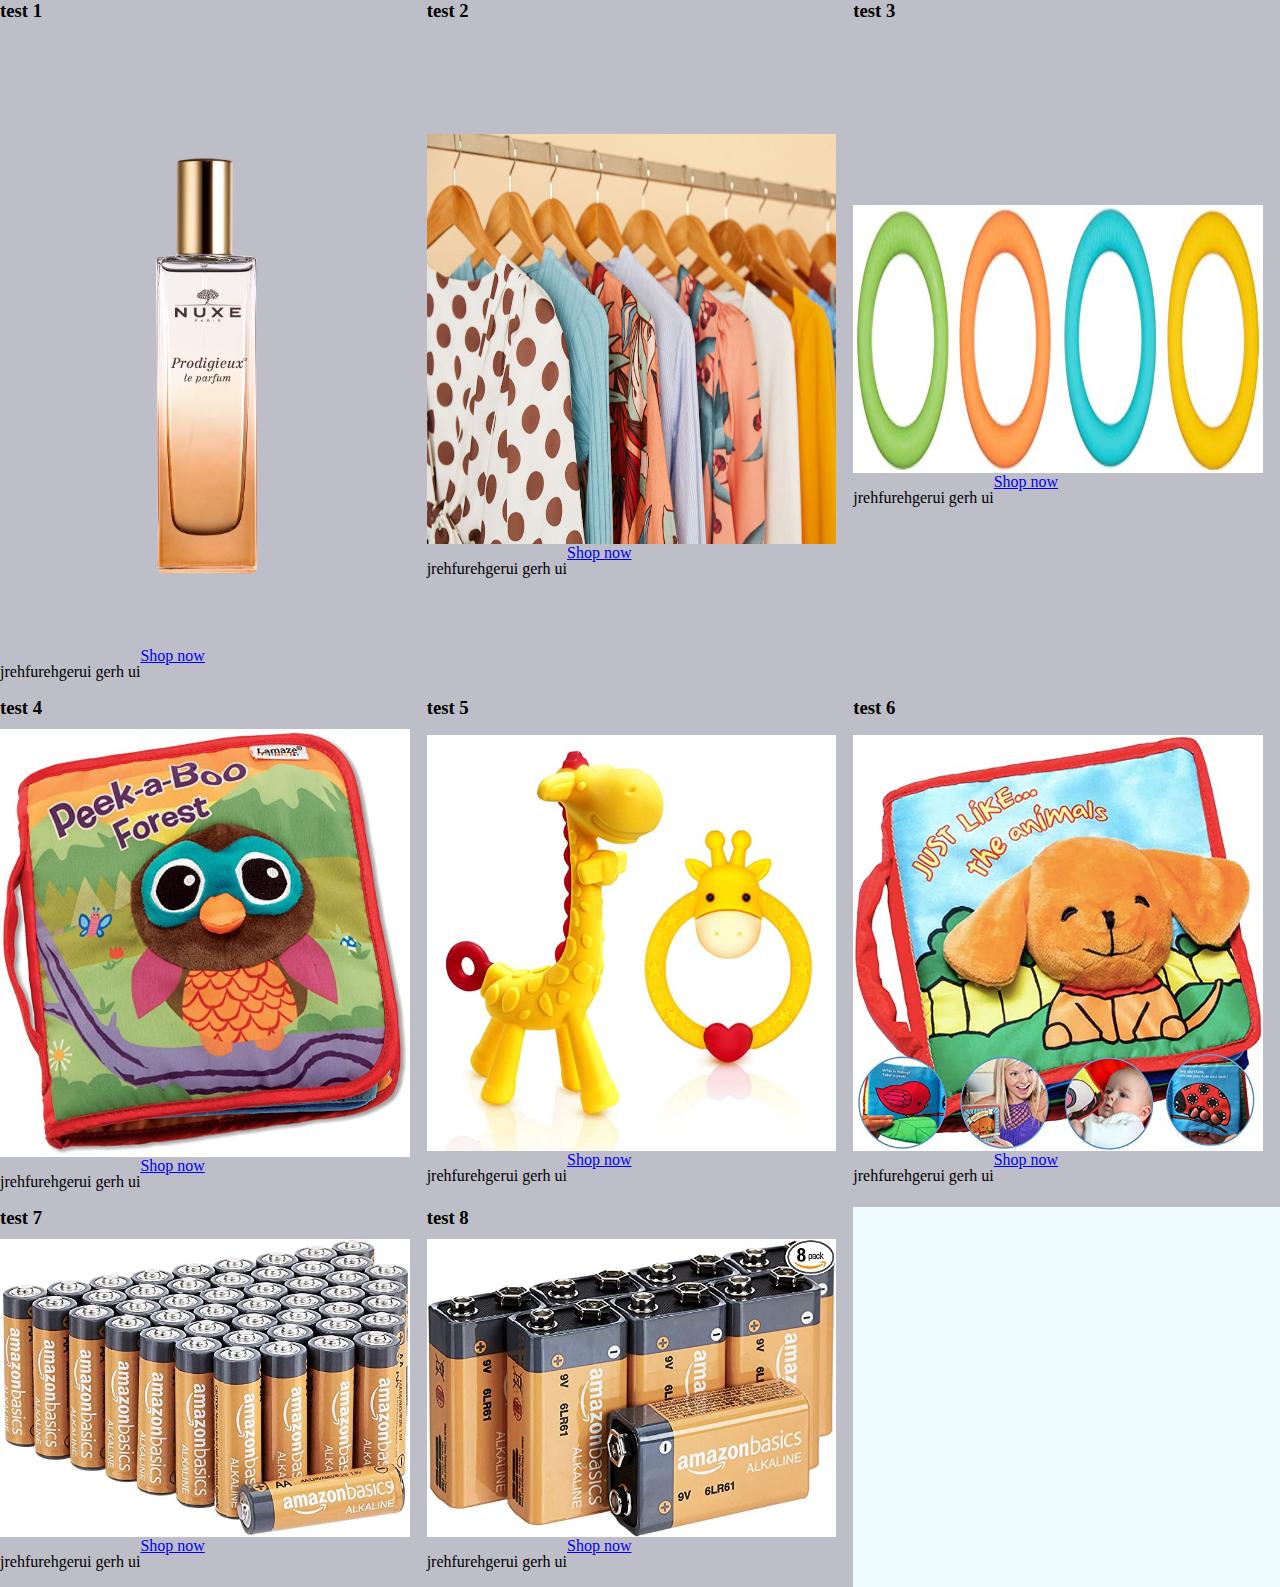
<file: index.html>
<!DOCTYPE html>
<html lang="en">
<head>
    <meta charset="UTF-8">
    <meta http-equiv="X-UA-Compatible" content="IE=edge">
    <meta name="viewport" content="width=device-width, initial-scale=1.0">
    <title>positions</title>
    <link rel="stylesheet" href="style.css">

</head>
<body>

    <div id="parent">
        <div class="child child1" style="background-color: rgb(190, 190, 201);">
                <h3>test 1</h3>
            <img src="1.png" >
            <p class="ImgDetails">jrehfurehgerui gerh ui</p>
            <a class="ShopNow" href="https://www.w3schools.com">Shop now</a>
        </div>
        <div class="child child2" style="background-color: rgb(190, 190, 201);">
            <div>
                <h3>test 2</h3>
            </div>
            <img src="2.jpg" >
            <p class="ImgDetails">jrehfurehgerui gerh ui</p>
            <a class="ShopNow" href="https://www.w3schools.com">Shop now</a>
        </div>
        <div class="child child3" style="background-color: rgb(190, 190, 201);">
            <div>
                <h3>test 3</h3>
            </div>
            <img src="3.jpg" >
            <p class="ImgDetails">jrehfurehgerui gerh ui</p>
            <a class="ShopNow" href="https://www.w3schools.com">Shop now</a>
        </div>
        <div class="child child4" style="background-color: rgb(190, 190, 201);">
            <div>
                <h3>test 4</h3>
            </div>
            <img src="4.jpg">
            <p class="ImgDetails">jrehfurehgerui gerh ui</p>
            <a class="ShopNow" href="https://www.w3schools.com">Shop now</a>
        </div>
        <div class="child child5" style="background-color: rgb(190, 190, 201);">
            <div>
                <h3>test 5</h3>
            </div>
            <img src="5.jpg" >
            <p class="ImgDetails">jrehfurehgerui gerh ui</p>
            <a class="ShopNow" href="https://www.w3schools.com">Shop now</a>
        </div>
        <div class="child child6" style="background-color: rgb(190, 190, 201);">
            <div>
                <h3>test 6</h3>
            </div>
            <img src="6.jpg">
            <p class="ImgDetails">jrehfurehgerui gerh ui</p>
            <a class="ShopNow" href="https://www.w3schools.com">Shop now</a>
        </div>
        <div class="child child7" style="background-color: rgb(190, 190, 201);">
            <div>
                <h3>test 7</h3>
            </div>
            <img src="7.jpg">
            <p class="ImgDetails">jrehfurehgerui gerh ui</p>
            <a class="ShopNow" href="https://www.w3schools.com">Shop now</a>
        </div>
        <div class="child child8" style="background-color: rgb(190, 190, 201);">
            <div>
                <h3>test 8</h3>
            </div>
            <img src="8.jpg">
            <p class="ImgDetails">jrehfurehgerui gerh ui</p>
            <a class="ShopNow" href="https://www.w3schools.com">Shop now</a>
        </div>
    </div>
    
</body>
</html>
</file>
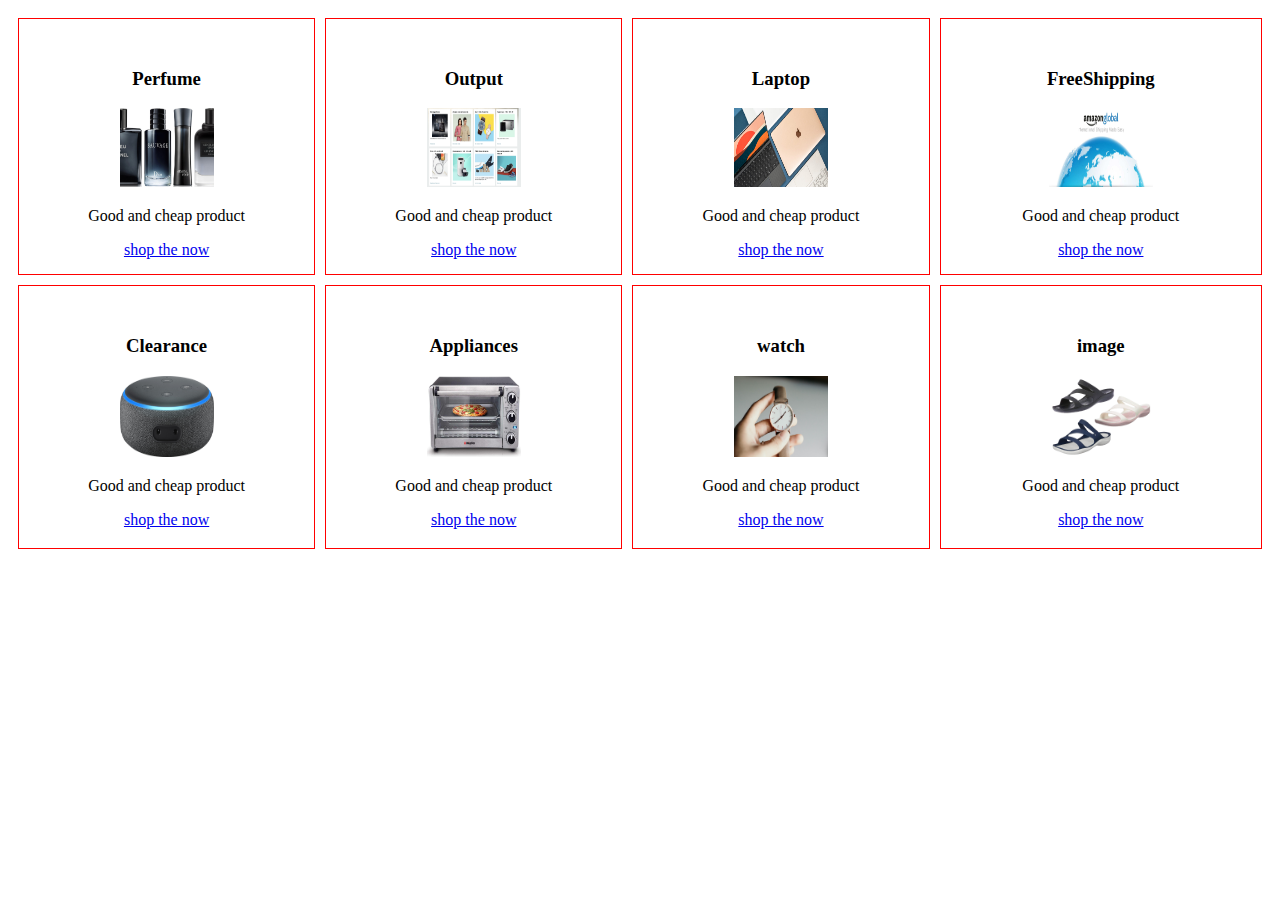
<file: html/index.html>
<!DOCTYPE html>
<html lang="en">
<head>
    <meta charset="UTF-8">
    <meta http-equiv="X-UA-Compatible" content="IE=edge">
    <meta name="viewport" content="width=device-width, initial-scale=1.0">
    <title>positions</title>
    <link rel="stylesheet" href="../css/style.css">
   
</head>
<body>
    
    <div id="parent">
        <div class="child child1"> 
            <h3>Perfume</h3>
            <img src="../images/Perfume.jpg" alt="">
            <p>Good and cheap product</p>
            <a href="https://www.amazon.sa/">shop the now</a>
        </div>
        <div class="child child2"> 
            <h3>Output</h3>
            <img src="../images/Output.png" alt="">
            <p>Good and cheap product</p>
            <a href="https://www.amazon.sa/">shop the now</a>
        </div>
        <div class="child child3"> 
            <h3>Laptop</h3>
            <img src="../images/Laptop.jpg" alt="">
            <p>Good and cheap product</p>
            <a href="https://www.amazon.sa/">shop the now</a>
        </div>
        <div class="child child4">
            <h3>FreeShipping</h3> 
            <img src="../images/FreeShipping.jpg" alt="">
            <p>Good and cheap product</p>
            <a href="https://www.amazon.sa/">shop the now</a>
        </div>
        <div class="child child5">
            <h3>Clearance</h3> 
            <img src="../images/Clearance.jpg" alt="">
            <p>Good and cheap product</p>
            <a href="https://www.amazon.sa/">shop the now</a>
        </div>
        <div class="child child6">
            <h3>Appliances</h3> 
            <img src="../images/Appliances.jpg" alt="">
            <p>Good and cheap product</p>
            <a href="https://www.amazon.sa/">shop the now</a>
        </div>
        <div class="child child7">
            <h3>watch</h3> 
            <img src="../images/watch.jfif" alt="">
            <p>Good and cheap product</p>
            <a href="https://www.amazon.sa/">shop the now</a>
        </div>
        <div class="child child8">
            <h3>image</h3> 
            <img src="../images/image.jfif" alt="">
            <p>Good and cheap product</p>
            <a href="https://www.amazon.sa/">shop the now</a>
        </div>  
    </div>   
</body>
</html>
</file>
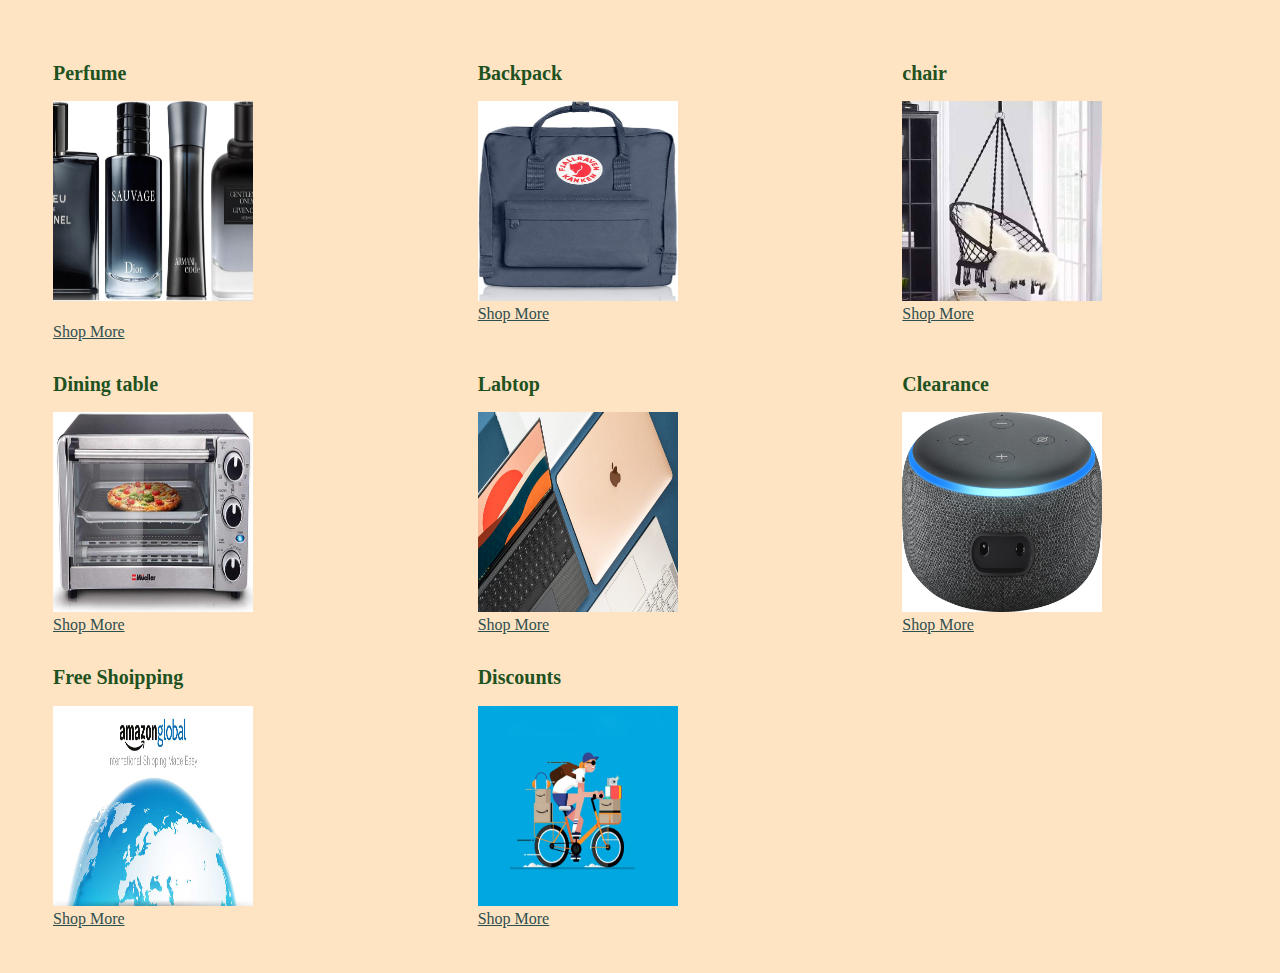
<file: grid.html>
<!DOCTYPE html>
<html lang="en">
<head>
    <meta charset="UTF-8">
    <meta http-equiv="X-UA-Compatible" content="IE=edge">
    <meta name="viewport" content="width=device-width, initial-scale=1.0">
    <title>Amazon</title>
    <link rel="stylesheet" href="grid.css">
</head>
<body>


<div class="grid-container">

<div class="box">
 <h2>Perfume</h2>
<img src="images\Perfume.jpg" alt=""><br>
<br><a href="#">Shop More</a> 
</div>
<div class="box">
 <h2>Backpack </h2>
<img src="images\bb.jpg" alt="">

<br><a href="#">Shop More</a> 

</div>
<div class="box">
<h2>chair</h2>
<img src="images\jj.jpg" alt="">
<br><a href="#">Shop More</a> 
 

</div>
<div class="box">
<h2>Dining table</h2>
    <img src="images\Appliances.jpg" alt="">
    <br><a href="#">Shop More</a> 
    
    </div>
    <div class="box">
     <h2>Labtop</h2>
        <img src="images\Laptop.jpg" alt="">   
        <br><a href="#">Shop More</a> 
        
        </div>
        <div class="box">
         <h2>Clearance</h2>
            <img src="images\Clearance.jpg" alt=""> 
            <br><a href="#">Shop More</a> 
            
      </div>
    <div class="box">
     <h2>Free Shoipping</h2>
   <img src="images\FreeShipping.jpg" alt="">
   <br><a href="#">Shop More</a>  
    </div>

    <div class="box">
  <h2>Discounts</h2>
      <img src="images\yy.jpg" alt="">
      <br><a href="#">Shop More</a> 
                    
                    </div>
        
</div>
</body>
        </html>
</file>
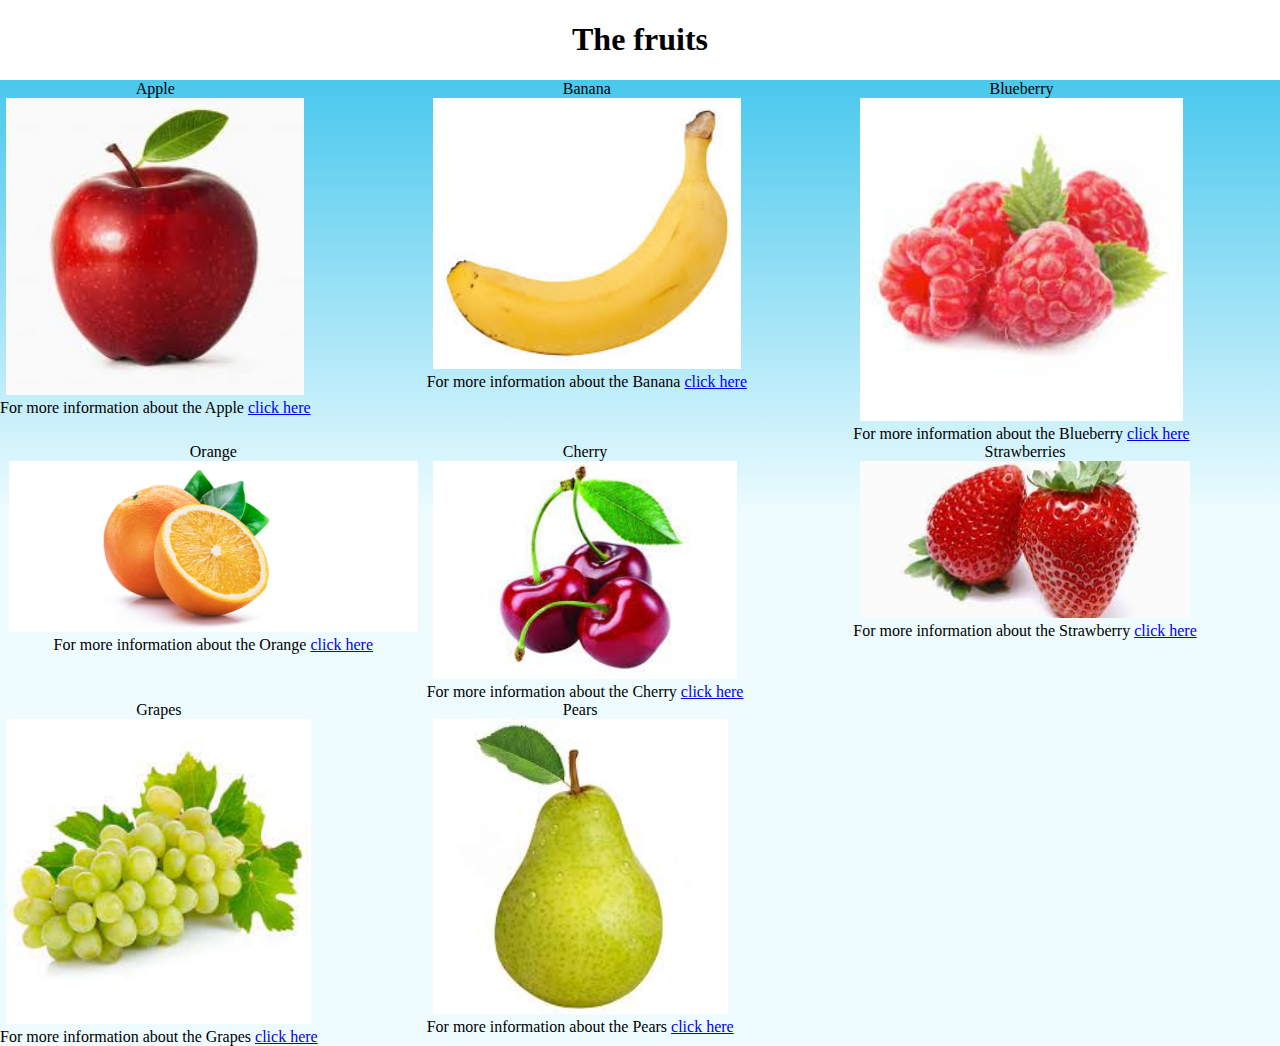
<file: HTMLGrid.html>
<!DOCTYPE html>
<html lang="en">
<head>
    <meta charset="UTF-8">
    <meta http-equiv="X-UA-Compatible" content="IE=edge">
    <meta name="viewport" content="width=device-width, initial-scale=1.0">
    <title>positions</title>
    <link rel="stylesheet" href="style.css">
    <style>




    </style>
</head>
<body>
    <center> <h1><b>The fruits</b></h1></center>
    <div id="parent">
        <div class="child child1" ><center>Apple<br><img src="ap.jpg" height="160px" width="300px"><br>For more information about the Apple <a href="https://en.wikipedia.org/wiki/Apple">click here</a></center></div>
        <div class="child child2" ><center>Banana<br><img src="ban.jpg" height="160px" width="300px"><br>For more information about the Banana <a href="https://en.wikipedia.org/wiki/Banana">click here</a></div>
        <div class="child child3" ><center>Blueberry<br><img src="tot.jpg" height="160px" width="300px"><br>For more information about the Blueberry <a href="https://en.wikipedia.org/wiki/Blueberry">click here</a></div>
        <div class="child child4" ><center>Orange<br><img src="or.jpg" height="160px" width="300px"><br>For more information about the Orange <a href="https://en.wikipedia.org/wiki/Orange_(fruit)">click here</a></div>
        <div class="child child5" ><center>Cherry<br><img src="kr.jpg" height="160px" width="300px"><br>For more information about the Cherry <a href="https://en.wikipedia.org/wiki/Cherry">click here</a></div>
        <div class="child child6"><center>Strawberries<br><img src="fr.jpg" height="160px" width="300px"><br>For more information about the Strawberry <a href="https://en.wikipedia.org/wiki/Strawberry">click here</a></div>
        <div class="child child7" ><center>Grapes<br><img src="an.jpg" height="160px" width="300px"><br>For more information about the Grapes <a href="https://en.wikipedia.org/wiki/Grape">click here</a></div>
        <div class="child child8" ><center>Pears<br><img src="km.jpg" height="160px" width="300px"><br>For more information about the Pears <a href="https://en.wikipedia.org/wiki/Pear">click here</a></div>
    </div>


    
</body>
</html>
</file>
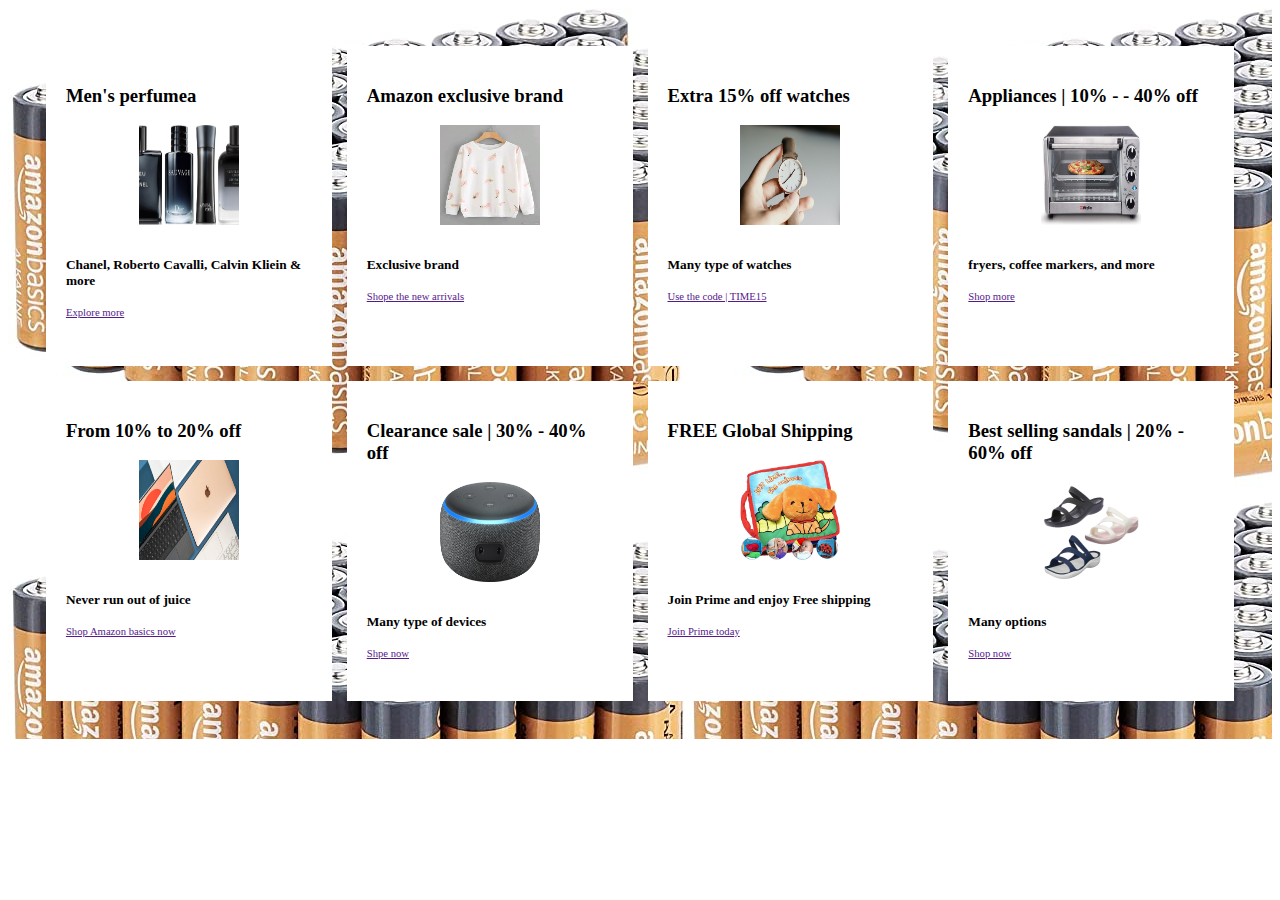
<file: Lab.html>
<!DOCTYPE html>
<html lang="en">
<head>
    <title>Lab_CSS</title>
    <link rel="stylesheet" href="Lab.css">
</head>
<body>
   
    <div id="d0">


    <div class="d1">
        <h3>Men's perfumea</h3>
        <img src="Perfume.jpg" alt="" width="100px" height="100px"><br>
        <p>Chanel, Roberto Cavalli, Calvin Kliein & more</p>
        <a href="">Explore more</a>
    </div>



    <div class="d1">
        <h3>Amazon exclusive brand</h3>
        <img src="images.jfif" alt="" width="100px" height="100px"><br>
       <p>Exclusive brand </p>
        <a href="">Shope the new arrivals</a>
    </div>

    <div class="d1">
        <h3>Extra 15% off watches</h3>
        <img src="watch.jfif" alt="" width="100px" height="100px"><br>
        <p>Many type of watches</p>
        <a href="">Use the code | TIME15</a>
    </div>

    <div class="d1">
        <h3>Appliances | 10% - - 40% off</h3>
        <img src="Appliances.jpg" alt="" width="100px" height="100px"><br>
        <p>fryers, coffee markers, and more</p>
        <a href="">Shop more</a>
    </div>
    
    
    <div class="d1">
        <h3>From 10% to 20% off</h3>
        <img src="Laptop.jpg" alt="" width="100px" height="100px"><br>
        <p>Never run out of juice</p>
        <a href="">Shop Amazon basics now</a>
    </div>


    <div class="d1">
        <h3>Clearance sale | 30% - 40% off</h3>
        <img src="Clearance.jpg" alt="" width="100px" height="100px"><br>
        <p>Many type of devices</p>
        <a href="">Shpe now</a>
    </div>


    <div class="d1">
        <h3>FREE Global Shipping</h3>
        <img src="6.jpg" alt="" width="100px" height="100px"><br>
        <p>Join Prime and enjoy Free shipping </p>
        <a href="">Join Prime today</a>
    </div>


    <div class="d1">
        <h3>Best selling sandals | 20% - 60% off</h3>
        <img src="image.jfif" alt="" width="100px" height="100px"><br>
        <p>Many options</p>
        <a href="">Shop now</a>
    </div>

   </div> 
   
</body>
</html>
</file>
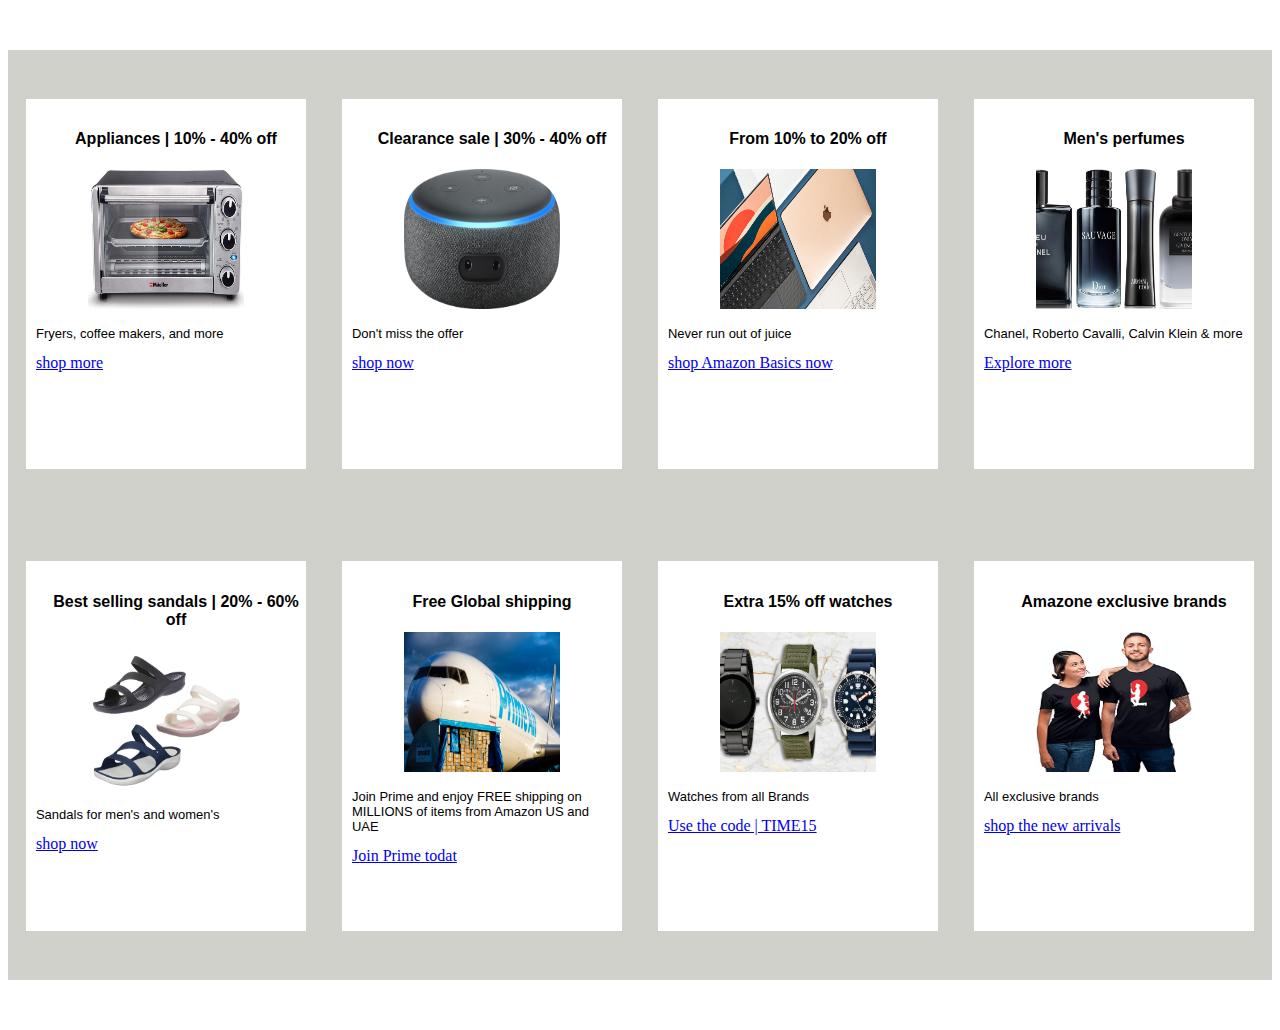
<file: responsive.html>
<!DOCTYPE html>
<html lang="en">
<head>
    <meta charset="UTF-8">
    <meta http-equiv="X-UA-Compatible" content="IE=edge">
    <meta name="viewport" content="width=device-width, initial-scale=1.0">
    <title>Amazon</title>
    <link rel="stylesheet" href="styleres.css">
</head>
<body>
    <div class="parent" id="parent">
        <div class="child child1">
            <header>
                <h4>Appliances | 10% - 40% off</h4>
            </header>
            <img src="Appliances.jpg">
            <p>Fryers, coffee makers, and more</p>
            <div id="Links">
                <a href="https://www.amazon.com/s?i=appliances&srs=18505439011&bbn=18505439011&dc&qid=1633470283&ref=lp_18505439011_nr_i_2">shop more</a>
            </div>
        </div>

        <div class="child child2">
            <header>
                <h4>Clearance sale | 30% - 40% off</h4>
            </header>
            <img src="Clearance.jpg">
            <p>Don't miss the offer</p>
            <div id="Links">
                <a href="https://www.amazon.com/s?i=specialty-aps&bbn=16225009011&rh=n%3A%2116225009011%2Cn%3A281407&ref=nav_em__nav_desktop_sa_intl_accessories_and_supplies_0_2_5_2">shop now</a>
            </div>
        </div>

        <div class="child child3">
            <header>
                <h4>From 10% to 20% off</h4>
            </header>
            <img src="Laptop.jpg">
            <p>Never run out of juice</p>
            <div id="Links">
                <a href="https://www.amazon.com/s?k=laptop&crid=22HQLJENQOUBR&sprefix=lap%2Caps%2C333&ref=nb_sb_ss_ts-doa-p_1_3">shop Amazon Basics now</a>
            </div>
        </div>

        <div class="child child4">
            <header>
                <h4>Men's perfumes</h4>
            </header>
            <img src="Perfume.jpg">
            <p>Chanel, Roberto Cavalli, Calvin Klein & more</p>
            <div id="Links">
                <a href="https://www.amazon.com/s?k=perfume+for+men&crid=2EC3B2635GKOX&sprefix=perfume+%2Caps%2C340&ref=nb_sb_ss_ts-doa-p_5_8">Explore more</a>
            </div>
        </div>

        <div class="child child5">
            <header>
                <h4>Best selling sandals | 20% - 60% off</h4>
            </header>
            <img src="sandals.jpg">
            <p>Sandals for men's and women's</p>
            <div id="Links">
                <a href="https://www.amazon.com/s?i=fashion-mens-intl-ship&bbn=16225019011&rh=n%3A16225019011%2Cn%3A679255011%2Cn%3A679320011&dc&qid=1633470024&rnid=679255011&ref=sr_nr_n_8">shop now</a>
            </div>
        </div>

        <div class="child child6">
            <header>
                <h4>Free Global shipping</h4>
            </header>
            <img src="Shipping.jpg">
            <p>Join Prime and enjoy FREE shipping on MILLIONS of items from Amazon US and UAE</p>
            <div id="Links">
                <a href="https://www.amazon.com/amazonprime/ref=sxts_snpl_2_0_551f5481-ceb1-40aa-bca1-3574ce1df843?pd_rd_w=fqjPZ&pf_rd_p=551f5481-ceb1-40aa-bca1-3574ce1df843&pf_rd_r=0KNVY3KVY6F659W5EEJN&pd_rd_r=d21255b5-fc05-4381-bf9b-8ef699dc7203&pd_rd_wg=KtU4u&qid=1633471376">Join Prime todat</a>
            </div>
        </div>

        <div class="child child7">
            <header>
                <h4>Extra 15% off watches</h4>
            </header>
            <img src="best-citizen-watches-on-amazon.jpg">
            <p>Watches from all Brands</p>
            <div id="Links">
                <a href="https://www.amazon.com/s?k=watch&ref=nb_sb_noss">Use the code | TIME15</a>
            </div>
        </div>

        <div class="child child8">
            <header>
                <h4>Amazone exclusive brands</h4>
            </header>
            <img src="clothes_.jpg">
            <p>All exclusive brands</p>
            <div id="Links">
                <a href="https://www.amazon.com/s?k=brands&i=fashion-mens-clothing&ref=nb_sb_noss_1">shop the new arrivals</a>
            </div>
        </div>
    </div>
</body>
</html>
</file>
<file: style.css>
body{
    margin: 0;
}

#parent{
    display: -webkit-box;
    display: -ms-flexbox;
    display: flex;
    -ms-flex-wrap: wrap;
    flex-wrap: wrap;
    background: linear-gradient(180deg, rgba(73,200,237,1) 0%, rgba(73,200,237,1) 0%, rgba(238,252,255,1) 45%);
}

.child{
    display: block;
    -webkit-box-flex: 0;
    display: flex;
    -ms-flex-wrap: wrap;
    flex-wrap: wrap;
    flex: 0 0 25%;
        max-width: 25%;
        width: 100%;
    }

.child img{
    width: 96%;
    height: auto;
}

.child .item{
    border: 1px solid #CECECE;
    background-color: #fff;
    padding: 15px;
    margin: 15px;
}

.child h3{
    margin: 0 0 10px 0;
}

@media (max-width: 576px){
    .child{
        flex: 0 0 100%;
        max-width: 100%;
        width: 100%;
    }
}

/* @media (min-width: 576px){
    .child{
        flex: 0 0 50%;
        max-width: 50%;
        width: 100%;
    }
} */

@media (min-width: 768px){
    .child{
        flex: 0 0 33.3333%;
        max-width: 33.3333%;
        width: 100%;
    }
}

/* @media (min-width: 992px){
    .child{
        flex: 0 0 25%;
        max-width: 25%;
        width: 100%;
    }
} */

/* @media (min-width: 1200px){
    .child{
        flex: 0 0 25%;
        max-width: 25%;
        width: 100%;
    }
} */
</file>
<file: css/style.css>
body{
    text-align: center;

  

}
#parent{
    display: grid;
    grid-template-columns: auto ;
    grid-gap: 10px;
    border-style:none;

}
img{
    width: 40%;
    height: 40%;
}
div {
    padding: 10px;
    border: 1px solid red;
}
.child{
    padding: 30px;
}

/* -----------------------media----------------------- */


@media only screen and (min-width: 550px) {

    #parent{
        grid-template-columns: auto auto auto;
    }
}
@media only screen and (min-width: 700px) {

    #parent{
        grid-template-columns: auto auto auto auto;
    }
}
</file>
<file: grid.css>
body{
    background-color:bisque;
    
}

.grid-container {
    display: grid;
    grid-template-columns: 1fr 1fr 1fr 1fr ;
    column-gap: 10px;
    row-gap: 15px;
    padding: 15px;   
    margin: 30px;
    
    }
    
/*Add a media query for mobile screens that displays all the cards vertically in in one column*/

    @media screen and (max-width: 576px) {
        .grid-container {
          width: 100%;
          grid-template-columns: 1fr ;
          row-gap: 15px;
    padding: 15px;

        }
      }
      @media only screen and (min-width: 768px) {
        .grid-container {
          width: 100%;
          grid-template-columns: 1fr 1fr 1fr  ;
        }}
      
      
        
     a{
         color: darkslategray;
         

    }
    .box img{
        
         width: 200px;
         height: 200px;
         

       }
       .home p {
        text-align: center;
        font-size: 16px;
        color: rgb(1, 16, 33);
    }
    .box h2{
        
        
        color:rgb(31, 82, 31);
        font-size: 20px;
    }
</file>
<file: Lab.css>
#d0{
    background-image: url(7.jpg);
    display: grid;
    column-gap: 15px;
    padding: 3%;
    grid-template-columns: 1fr 1fr 1fr 1fr;
    row-gap: 15px;
}
.d1{
background-color: white;
padding: 7%;
height: 280px;
}
img{
    margin-right: auto;
    margin-left: auto;
    display: block;
}
p{
    font-size: 10pt;
    font-weight: bold;
}
a{
    font-size: 8pt; 
}


@media only screen and (max-width: 768px) and (min-width: 576px) {
    #d0{
        grid-template-columns: 1fr 1fr 1fr ;
    }
}


  @media only screen and (max-width: 576px) {
    #d0{
        grid-template-columns: 1fr;
    }
  }
</file>
<file: styleres.css>
.parent {
    display: grid;
    grid-template-columns: 1fr 1fr 1fr 1fr;
    column-gap: 10px;
    height: 920px;
    row-gap: 5px;
    background-color:rgba(194, 194, 186, 0.753);
    padding: 5px;
    margin: 50px;
        margin-left: auto;
    margin-right: auto;
}
.child {
    height: 350px;
    width: 85%;
    border: solid white 10px;
    background-color: white;
    text-align: center;
    margin-left: auto;
    margin-right: auto;
    margin-top: auto;
    margin-bottom: auto;
}
img {
    height: 40%;
    width: 60%;
}
h4 {
    width: 100%;
    font-family: Arial, Helvetica, sans-serif;
    margin-right: auto;
    margin-left: 10px;
}
p {
    font-family: Arial, Helvetica, sans-serif;
    text-align: left;
    font-size: 13px;
}
#Links {
    text-align: left;
}

/* Tablet view */
@media (max-width: 768px) {
    .parent {
        grid-template-columns: 1fr  1fr 1fr;
    }
    
  }

  /* Mobile view */
  @media (max-width: 400px) {
    .parent {
        grid-template-columns: 1fr;
    }
    
  }
</file>
